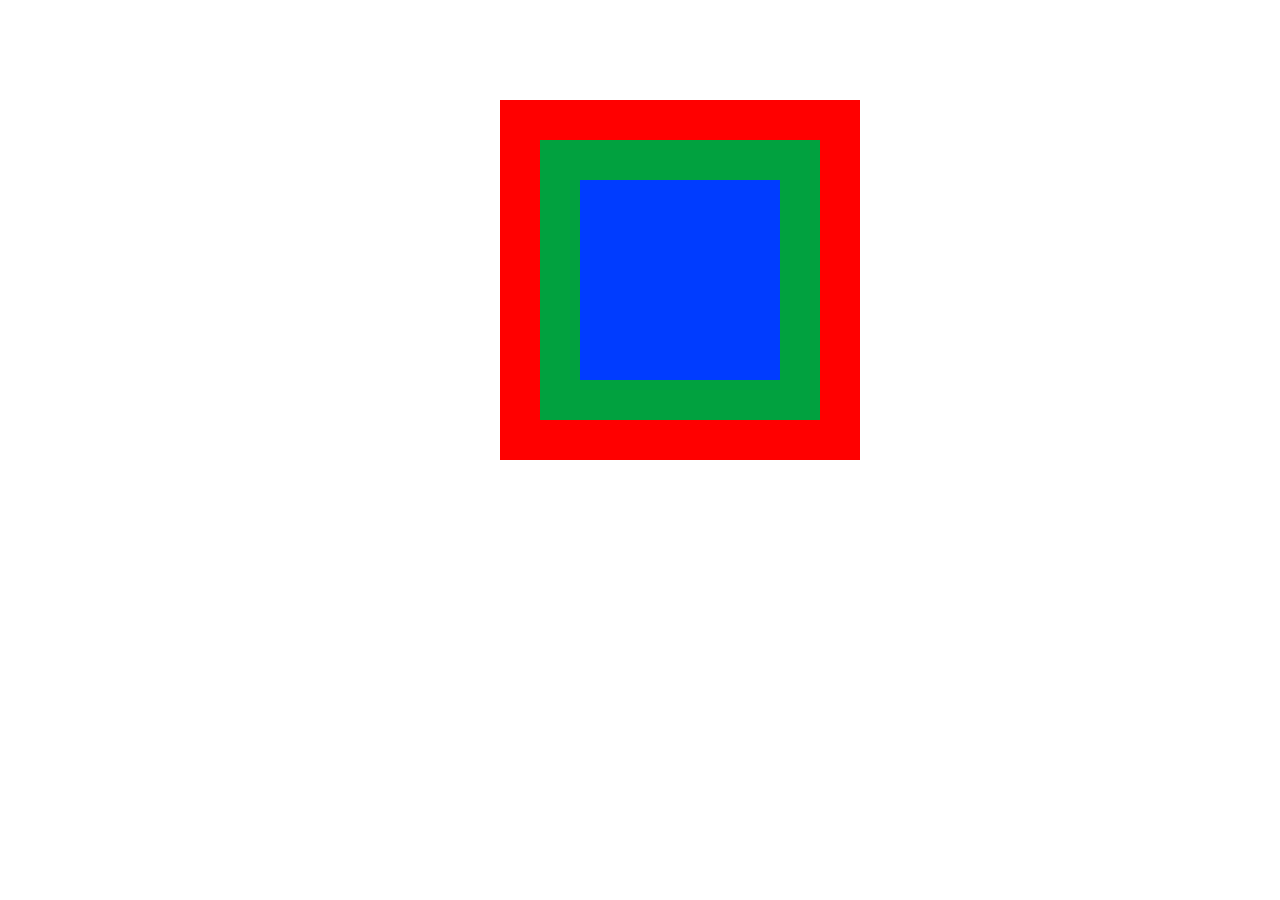
<file: TD_javascript/index.html>
<!DOCTYPE html>
<html lang="en">
<head>
    <meta charset="UTF-8">
    <meta http-equiv="X-UA-Compatible" content="IE=edge">
    <meta name="viewport" content="width=device-width, initial-scale=1.0">
    <title>Document</title>
    <link rel="stylesheet" href="style.css">
</head>
<body>
    <div id="total">
        <div></div>
        <div></div>
        <div></div>
    </div>
</body>
</html>
</file>
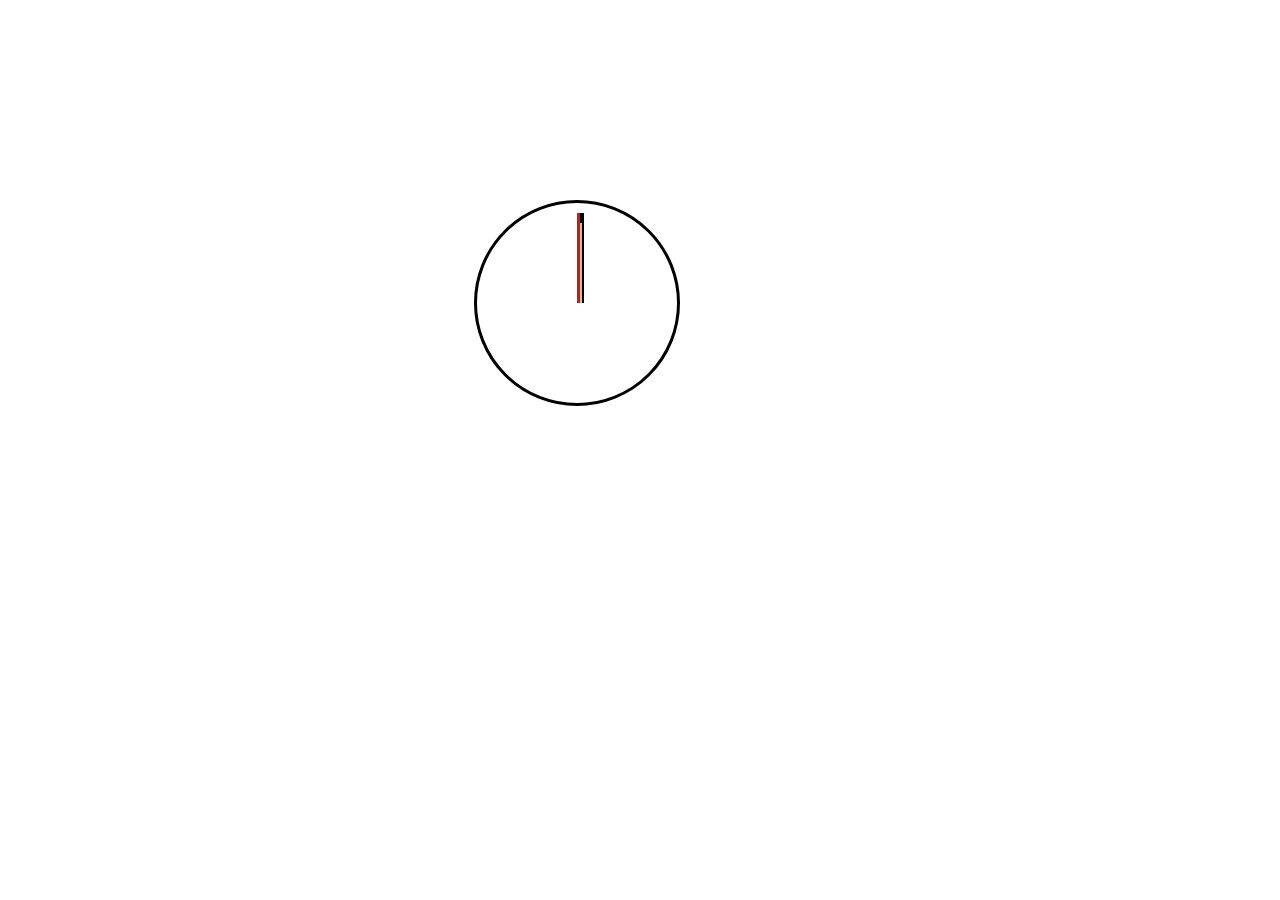
<file: TD_javascript/anim3.html>
<!DOCTYPE html>
<html lang="en">
<head>
    <meta charset="UTF-8">
    <meta http-equiv="X-UA-Compatible" content="IE=edge">
    <meta name="viewport" content="width=device-width, initial-scale=1.0">
    <title>Document</title>
    <link rel="stylesheet" href="anim3.css">
</head>
<body>
    <div class="cercle">
        <div class="eguitS"></div>
        <div class="eguitM"></div>
        <div class="eguitH"></div>
    </div>
</body>
</html>
</file>
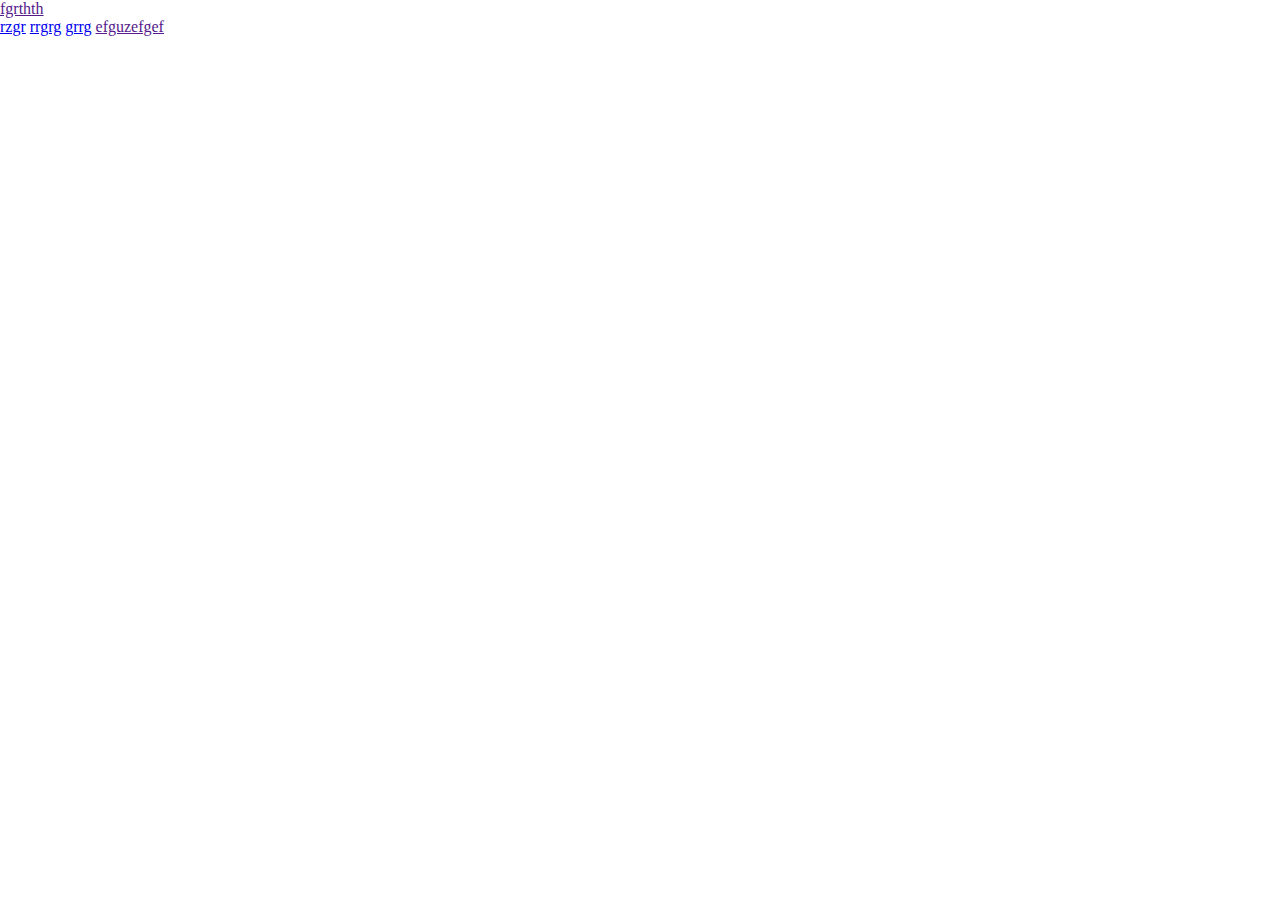
<file: TD_javascript/index2.html>
<!DOCTYPE html>
<html lang="en">
<head>
    <meta charset="UTF-8">
    <meta http-equiv="X-UA-Compatible" content="IE=edge">
    <meta name="viewport" content="width=device-width, initial-scale=1.0">
    <title>Document</title>
    <link rel="stylesheet" href="style2.css">
</head>
<body>

    <div>
        <a href="">fgrthth</a>
        <section>
            <a href="gg">rzgr</a>
            <a href="grg">rrgrg</a>
            <a href="nhd">grrg</a>
            <a href="">efguzefgef</a>
        </section>
    </div>
</body>
</html>
</file>
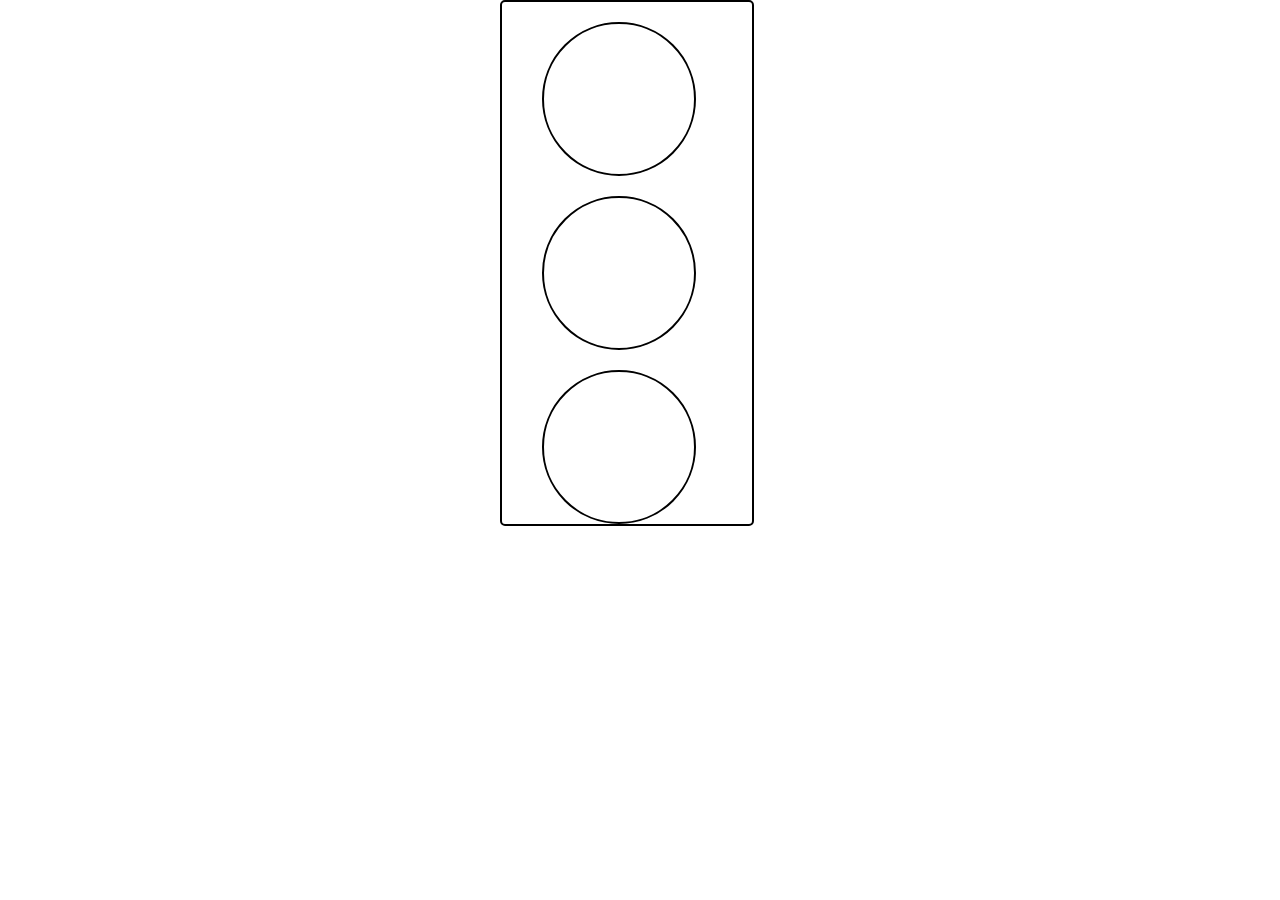
<file: TD_javascript/index3.html>
<!DOCTYPE html>
<html lang="en">
<head>
    <meta charset="UTF-8">
    <meta http-equiv="X-UA-Compatible" content="IE=edge">
    <meta name="viewport" content="width=device-width, initial-scale=1.0">
    <title>Document</title>
    <link rel="stylesheet" href="style3.css">
</head>
<body>
    <div id="total">
        <div></div>
        <div></div>
        <div></div>

    </div>
    
</body>
</html>
</file>
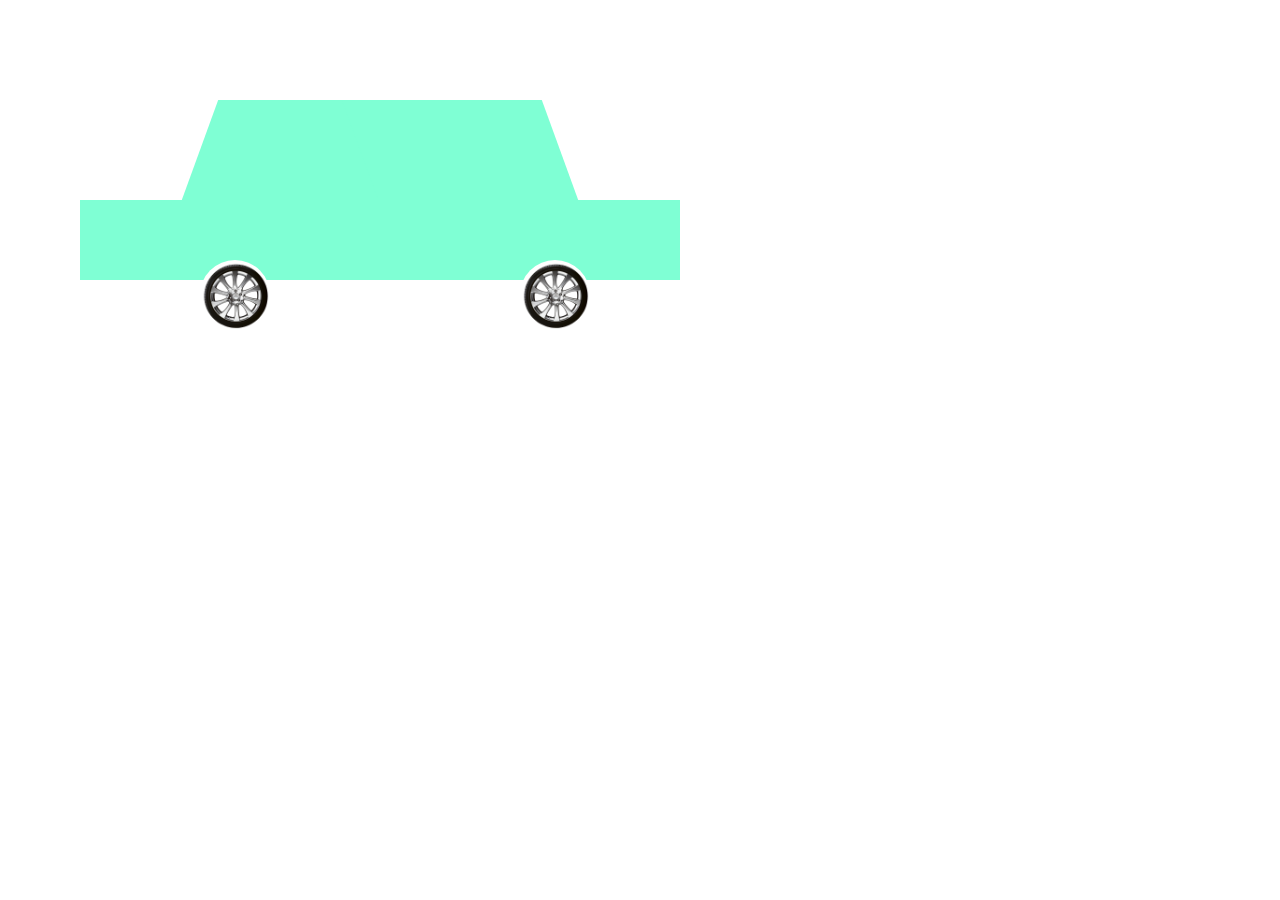
<file: TD_javascript/index4.html>
<!DOCTYPE html>
<html lang="en">
<head>
    <meta charset="UTF-8">
    <meta http-equiv="X-UA-Compatible" content="IE=edge">
    <meta name="viewport" content="width=device-width, initial-scale=1.0">
    <title>Document</title>
    <link rel="stylesheet" href="style4.css">
</head>
<body>
    <div id="total">
        <div id="window">
            <div></div>
            <div></div>
        </div>
        <div id="box"></div>
        <div id="pno">
            <div><img src="Car-Wheel-PNG-Free-File-Download.png" ></div>
            <div><img id="car" src="Car-Wheel-PNG-Free-File-Download.png" ></div>
        </div>
    </div>
</body>
</html>
</file>
<file: TD_javascript/style.css>
*{
    margin: 0;
    padding: 0;
}
body{
    height: 600px;
}
section{
    margin-left: 600px;
    width: 100px;
    background-color: rgb(0, 0, 0);
    border: 1px solid white;
    color: white;
    text-align: center;
    padding: 10px 30px 10px 30px;
    cursor: pointer;
    border-radius: 10px;
}

#total{
    margin: 100px 500px;
}

body:hover #total div{
    transform: rotate(360deg);
}

#total div:nth-child(2){
    width: 280px;
    height: 280px;
    position: absolute;
    background-color: rgb(1, 161, 63);
    transition: 6s;
    margin: 40px;
}
#total div:nth-child(3){
    width: 200px;
    height: 200px;
    position: absolute;
    background-color: rgb(0, 60, 255);
    transition: 4s;
    margin: 80px;
}
#total div:nth-child(1){
    width: 360px;
    height: 360px;
    position: absolute;
    background-color: red;
    transition: 8s;
    justify-content: center;
}
</file>
<file: TD_javascript/anim3.css>
*{
    margin: 0;
    padding: 0;
}


.cercle{
    width: 200px;
    height: 200px;
    border-radius: 50%;
    border: black solid;
    position: absolute;
    right: 600px;
    top: 200px;
}

.eguitS{
    height: 90px;
    width: 3px;
    background-color: brown;
    position: relative;
    left: 100px;
    top: 10px;
    animation-name: exemple;
    transform-origin:  bottom left ;
    animation-iteration-count: infinite; 
    animation-timing-function: steps(60);
    animation-duration: 60s;
    z-index: 3;
}

@keyframes exemple {
    100%{rotate: 360deg;}
   
}

.eguitM{
    height: 80px;
    width: 5px;
    background-color: burlywood;
    position: relative;
    left: 100px;
    bottom: 70px;
    transform-origin:  bottom left ;
    animation-name: exemple;
    animation-iteration-count: infinite; 
    animation-timing-function: steps(60);
    animation-duration: 60s;
    z-index: 2;
}




.eguitH{

    height: 90px;
    width: 7px;
    background-color: black;
    position: relative;
    left: 100px;
    bottom: 160px;
    transform-origin:  bottom left ;
    animation-iteration-count: infinite; 
    animation-timing-function: steps(60);
    animation-duration: 60s;
    animation-name: exemple;
    z-index: 1;

}
</file>
<file: TD_javascript/style2.css>
*{
    margin: 0;
    padding: 0;
}
body{
    height: 700px;
}
#total{
    margin-left: 500px;
    margin-top: 100px;
    width: 400px;
    height: 400px;
    border: 5px solid ;
    border-radius: 280px;
}
@keyframes exemple {
    100%{rotate: 360deg;}
   
}
#total div:nth-child(1){
    height: 180px;
    width: 4px;
    background-color: rgb(141, 141, 141);
    transition: 60s;
    transform-origin: bottom right;
    z-index: 1;
    position: absolute;
    left: 700px;
    margin-top: 20px;
    animation-name: exemple;
    animation-iteration-count: infinite; 
    animation-timing-function: steps(60);
    animation-duration: 60s;
}
#total div:nth-child(2){
    position: relative;
    left: 700px;
    height: 120px;
    bottom: 50px;
    width: 6px;
    background-color: rgb(27, 27, 27);
    transform-origin: bottom right;
    z-index: 2;
    animation-name: exemple;
    animation-iteration-count: infinite; 
    animation-timing-function: steps(60);
    animation-duration: 60s;
}
#total div:nth-child(3){
    position: absolute;
    left: 700px;
    height: 80px;
    width: 10px;
    background-color: rgb(8, 8, 8);
    z-index: 3;
    animation-name: exemple;
    animation-iteration-count: infinite; 
    animation-timing-function: steps(60);
    animation-duration: 60s;
}
a:first-letter{
    background-color: blue;
}
</file>
<file: TD_javascript/style3.css>
*{
    margin: 0;
    padding: 0;
}
body{
    height: 600px;
}
#total{
    width: 250px;
    margin-left: 500px;
    border: 2px solid;
    border-radius: 5px;
    justify-content: center;
}

#total div{
    margin: 20px 40px 0 40px;
    width: 150px;
    height: 150px;
    border-radius: 100px;
    border: 2px solid black;
}

@keyframes exemple
{
    0% {background-color : rgb(255, 255, 255);}
    50% {background-color : red;}
    100% {background-color : rgb(255, 255, 255);}
}
body:hover #total div:nth-child(1)
{
    animation-name : exemple;
    animation-duration : 3s;
}
@keyframes exemple1
{
    0% {background-color : rgb(255, 255, 255);}
    50% {background-color : rgb(255, 166, 0);}
    100% {background-color : rgb(255, 255, 255);}
}
body:hover #total div:nth-child(2)
{
    animation-name : exemple1;
    animation-duration : 3s;
    animation-delay: 3s;
}
@keyframes exemple2
{
    0% {background-color : rgb(255, 255, 255);}
    50% {background-color : rgb(57, 202, 0);}
    100% {background-color : rgb(255, 255, 255);}
}
body:hover #total div:nth-child(3)
{
    animation-name : exemple2;
    animation-duration : 3s;
    animation-delay: 6s;
}
</file>
<file: TD_javascript/style4.css>
*{
    margin: 0;
    padding: 0;
}
body{
    height: 500px;
}
#total{
    width: 400px;
    margin-left: 200px;
    margin-top: 100px;
    transition: 1s;
}
body:hover #total{
    transform: translateX(400px);
}
body:hover #pno img{
    transform: rotate(360deg)
}

#window{
    display: flex;
}
#box{
    position: relative;
    left: -120px;
    width: 600px;
    height: 80px;
    background-color: aquamarine;
}
#window :nth-child(2){
    position: relative;
    left: -40px;
    width: 200px;
    height: 100px;
    background-color: aquamarine;
    transform :  skewX(20deg);
}
#window :nth-child(1){
    position: relative;
    width: 200px;
    height: 100px;
    background-color: aquamarine;
    transform :  skewX(-20deg);
}
#pno{
    display: flex;
}
#pno div img{
    position: relative;
    bottom: 20px;
    width: 70px;
    height: 70px;
    transition: 1s;
    background-color: white;
    border-radius: 200px;
}
#car{
    position: relative;
    left: 250px;
    width: 50px;
    height: 50px;

}
</file>
